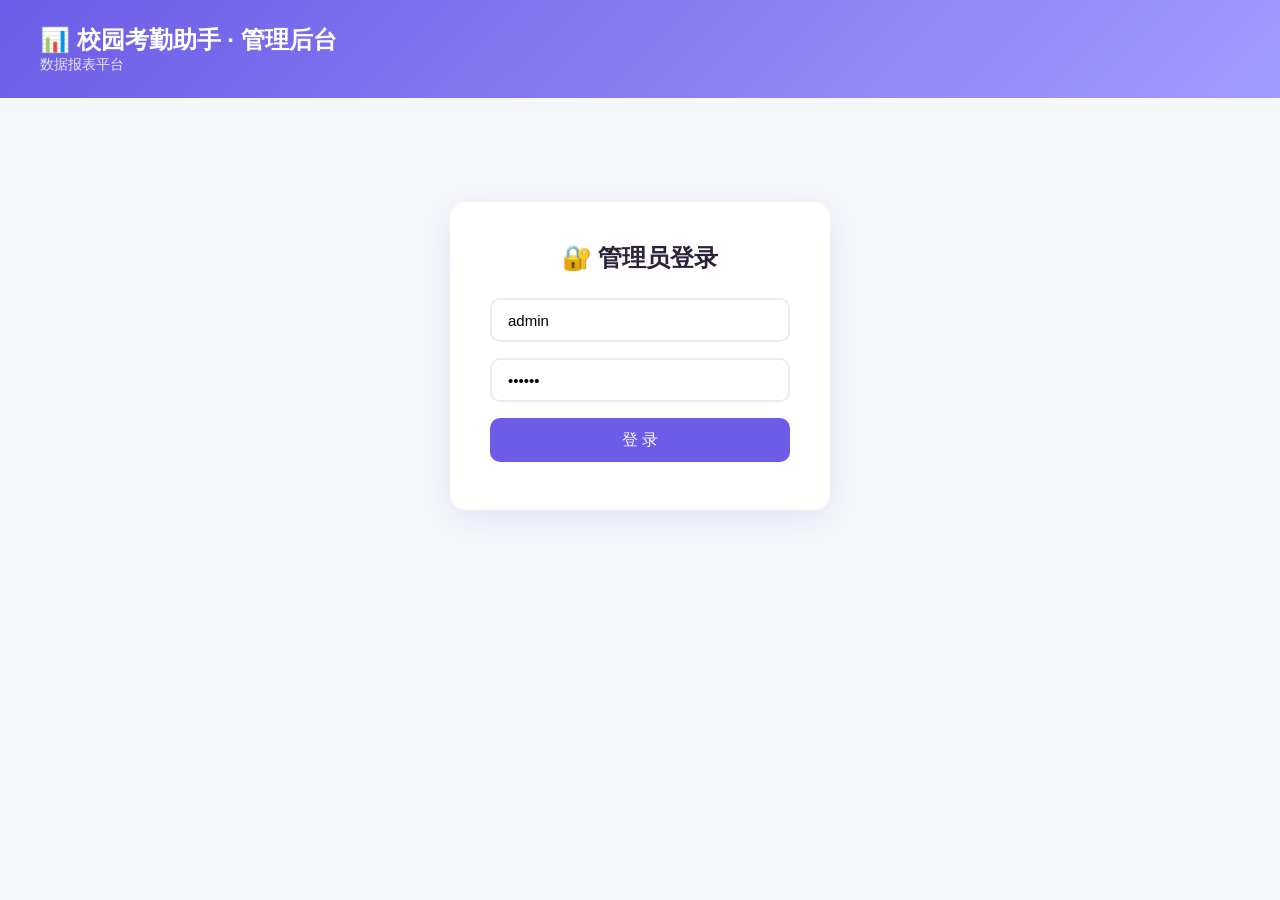
<file: pc-dashboard/index.html>
<!DOCTYPE html>
<html lang="zh-CN">
<head>
<meta charset="UTF-8">
<meta name="viewport" content="width=device-width, initial-scale=1.0">
<title>校园考勤助手 - 管理后台</title>
<style>
* { margin:0; padding:0; box-sizing:border-box; }
body { font-family:-apple-system,'PingFang SC','Microsoft YaHei',sans-serif; background:#F5F7FA; color:#2D223C; }
.header { background:linear-gradient(135deg,#6C5CE7,#A29BFE); color:#fff; padding:24px 40px; display:flex; justify-content:space-between; align-items:center; }
.header h1 { font-size:24px; }
.header p { opacity:0.85; font-size:14px; }
.container { max-width:1200px; margin:0 auto; padding:24px; }
.login-box { max-width:380px; margin:80px auto; background:#fff; border-radius:16px; padding:40px; box-shadow:0 8px 32px rgba(108,92,231,0.12); }
.login-box h2 { text-align:center; margin-bottom:24px; color:#2D223C; }
.login-box input { width:100%; height:44px; border:2px solid #EDE7F6; border-radius:10px; padding:0 16px; font-size:15px; margin-bottom:16px; outline:none; }
.login-box input:focus { border-color:#6C5CE7; }
.login-box button { width:100%; height:44px; background:#6C5CE7; color:#fff; border:none; border-radius:10px; font-size:16px; cursor:pointer; }
.login-box button:hover { opacity:0.9; }
.login-box .error { color:#FF6B7A; font-size:13px; text-align:center; margin-top:8px; }
.stats-grid { display:grid; grid-template-columns:repeat(auto-fit,minmax(200px,1fr)); gap:16px; margin-bottom:24px; }
.stat-card { background:#fff; border-radius:12px; padding:20px; box-shadow:0 2px 8px rgba(108,92,231,0.08); }
.stat-card h3 { font-size:13px; color:#8E82A5; margin-bottom:8px; }
.stat-card .num { font-size:32px; font-weight:800; color:#6C5CE7; }
.section { background:#fff; border-radius:12px; padding:24px; margin-bottom:24px; box-shadow:0 2px 8px rgba(108,92,231,0.08); }
.section h2 { font-size:18px; margin-bottom:16px; color:#2D223C; }
table { width:100%; border-collapse:collapse; font-size:14px; }
th,td { text-align:left; padding:10px 12px; border-bottom:1px solid #F0EEFF; }
th { font-weight:600; color:#8E82A5; font-size:12px; }
.logout { color:#fff; opacity:0.85; cursor:pointer; padding:6px 16px; border:1px solid rgba(255,255,255,0.3); border-radius:20px; font-size:14px; }
.logout:hover { opacity:1; background:rgba(255,255,255,0.1); }
.error-box { text-align:center; padding:40px; color:#FF6B7A; font-size:15px; }
</style>
</head>
<body>
<div class="header" id="header">
  <div><h1>📊 校园考勤助手 · 管理后台</h1><p>数据报表平台</p></div>
  <span class="logout" id="logoutBtn" style="display:none;" onclick="logout()">退出登录</span>
</div>
<div class="container" id="app"><div style="text-align:center;padding:80px;color:#8E82A5;">加载中...</div></div>

<script>
const BASE = 'http://localhost:8081/api';

function getToken() { return localStorage.getItem('adminToken') || ''; }

async function api(path, opts = {}) {
  const headers = { 'Content-Type': 'application/json' };
  const token = getToken();
  if (token) headers['Authorization'] = token;
  const res = await fetch(BASE + path, { ...opts, headers });
  const text = await res.text();
  let data;
  try { data = JSON.parse(text); } catch(e) { throw new Error('响应非JSON: ' + text.substring(0,200)); }
  if (data.code === 401) { localStorage.removeItem('adminToken'); showLogin(data.message); return null; }
  if (data.code !== 200) throw new Error(data.message || '请求失败');
  return data.data;
}

function showLogin(errMsg) {
  document.getElementById('logoutBtn').style.display = 'none';
  document.getElementById('app').innerHTML = `
    <div class="login-box">
      <h2>🔐 管理员登录</h2>
      <input type="text" id="user" placeholder="学号/工号" value="admin" />
      <input type="password" id="pass" placeholder="密码" value="123456" />
      <button onclick="doLogin()">登 录</button>
      <div class="error" id="err">${errMsg || ''}</div>
    </div>`;
}

async function doLogin() {
  const user = document.getElementById('user').value;
  const pass = document.getElementById('pass').value;
  try {
    const result = await api('/auth/login', {
      method: 'POST', body: JSON.stringify({ studentId: user, password: pass })
    });
    localStorage.setItem('adminToken', result.token);
    location.reload();
  } catch(e) {
    showLogin(e.message);
  }
}

function logout() { localStorage.removeItem('adminToken'); location.reload(); }

async function loadAll() {
  const token = getToken();
  if (!token) { showLogin(); return; }
  document.getElementById('logoutBtn').style.display = 'inline';
  try {
    const d = await api('/admin/dashboard');
    document.getElementById('app').innerHTML = `
      <div class="stats-grid">
        <div class="stat-card"><h3>👨‍🎓 学生总数</h3><div class="num">${d.studentCount || 0}</div></div>
        <div class="stat-card"><h3>👨‍🏫 教师总数</h3><div class="num">${d.teacherCount || 0}</div></div>
        <div class="stat-card"><h3>📋 请假待批</h3><div class="num">${d.leavePending || 0}</div></div>
        <div class="stat-card"><h3>✅ 请假已批</h3><div class="num">${d.leaveApproved || 0}</div></div>
        <div class="stat-card"><h3>🔧 待修报修</h3><div class="num">${d.repairPending || 0}</div></div>
        <div class="stat-card"><h3>✅ 已修报修</h3><div class="num">${d.repairDone || 0}</div></div>
      </div>
      <div class="section"><h2>📋 系统概况 <button onclick="location.reload()" style="float:right;background:#6C5CE7;color:#fff;border:none;padding:4px 14px;border-radius:16px;cursor:pointer;font-size:12px;">刷新</button></h2>
        <table><tr><th>指标</th><th>数量</th></tr>
          <tr><td>学生账号</td><td>${d.studentCount || 0}</td></tr>
          <tr><td>教师账号</td><td>${d.teacherCount || 0}</td></tr>
        </table>
      </div>
      <div class="section"><h2>📋 请假统计</h2>
        <table><tr><th>状态</th><th>数量</th></tr>
          <tr><td>待审批</td><td>${d.leavePending||0}</td></tr>
          <tr><td>已通过</td><td>${d.leaveApproved||0}</td></tr>
          <tr><td>已驳回</td><td>${d.leaveRejected||0}</td></tr>
          <tr><td><strong>总计</strong></td><td><strong>${d.leaveTotal||0}</strong></td></tr>
        </table>
      </div>
      <div class="section"><h2>🔧 报修统计</h2>
        <table><tr><th>状态</th><th>数量</th></tr>
          <tr><td>待处理</td><td>${d.repairPending||0}</td></tr>
          <tr><td>已处理</td><td>${d.repairDone||0}</td></tr>
          <tr><td><strong>总计</strong></td><td><strong>${d.repairTotal||0}</strong></td></tr>
        </table>
      </div>
      <div style="text-align:center;padding:20px;color:#B8B0CC;font-size:13px;">
        校园考勤助手 v2.0 &copy; 2026 &nbsp;|&nbsp; <a href="http://localhost:8081/swagger-ui.html" target="_blank" style="color:#6C5CE7;">API 文档</a>
      </div>`;
  } catch(e) {
    document.getElementById('app').innerHTML = `<div class="error-box">❌ 加载失败：${e.message}</div>`;
  }
}
loadAll();
</script>
</body>
</html>
</file>
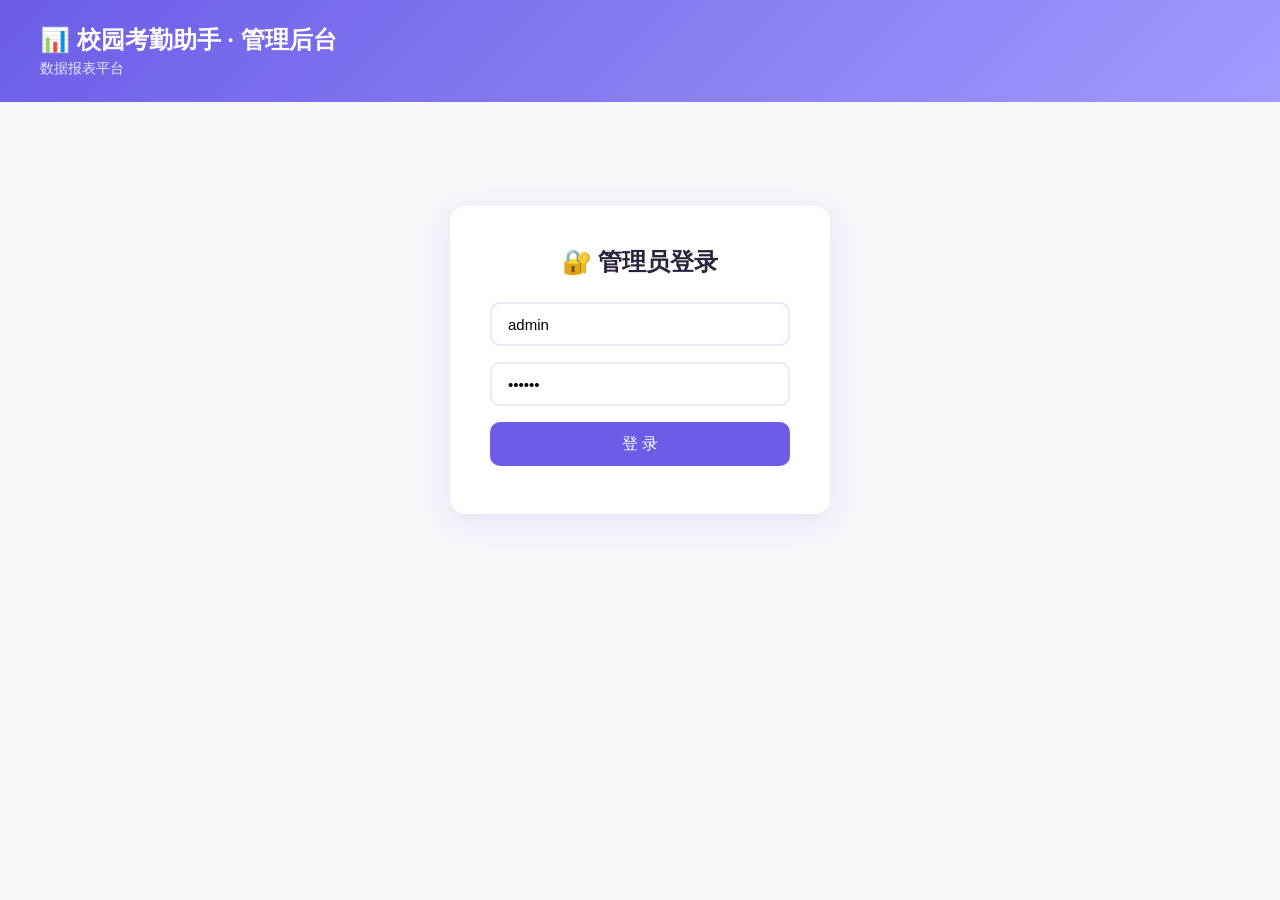
<file: edu_check_backend/src/main/resources/static/admin/index.html>
<!DOCTYPE html>
<html lang="zh-CN">
<head>
<meta charset="UTF-8">
<meta name="viewport" content="width=device-width, initial-scale=1.0">
<title>校园考勤助手 - 管理后台</title>
<style>
* { margin:0; padding:0; box-sizing:border-box; }
body { font-family:-apple-system,'PingFang SC','Microsoft YaHei',sans-serif; background:#F5F7FA; color:#2D223C; }
.header { background:linear-gradient(135deg,#6C5CE7,#A29BFE); color:#fff; padding:24px 40px; }
.header h1 { font-size:24px; }
.header p { opacity:0.85; margin-top:4px; font-size:14px; }
.container { max-width:1200px; margin:0 auto; padding:24px; }
.login-box { max-width:380px; margin:80px auto; background:#fff; border-radius:16px; padding:40px; box-shadow:0 8px 32px rgba(108,92,231,0.12); }
.login-box h2 { text-align:center; margin-bottom:24px; color:#2D223C; }
.login-box input { width:100%; height:44px; border:2px solid #EDE7F6; border-radius:10px; padding:0 16px; font-size:15px; margin-bottom:16px; outline:none; }
.login-box input:focus { border-color:#6C5CE7; }
.login-box button { width:100%; height:44px; background:#6C5CE7; color:#fff; border:none; border-radius:10px; font-size:16px; cursor:pointer; }
.login-box button:hover { opacity:0.9; }
.login-box .error { color:#FF6B7A; font-size:13px; text-align:center; margin-top:8px; }
.stats-grid { display:grid; grid-template-columns:repeat(auto-fit,minmax(200px,1fr)); gap:16px; margin-bottom:24px; }
.stat-card { background:#fff; border-radius:12px; padding:20px; box-shadow:0 2px 8px rgba(108,92,231,0.08); }
.stat-card h3 { font-size:13px; color:#8E82A5; margin-bottom:8px; }
.stat-card .num { font-size:32px; font-weight:800; color:#6C5CE7; }
.section { background:#fff; border-radius:12px; padding:24px; margin-bottom:24px; box-shadow:0 2px 8px rgba(108,92,231,0.08); }
.section h2 { font-size:18px; margin-bottom:16px; color:#2D223C; }
table { width:100%; border-collapse:collapse; font-size:14px; }
th,td { text-align:left; padding:10px 12px; border-bottom:1px solid #F0EEFF; }
th { font-weight:600; color:#8E82A5; font-size:12px; }
.logout { float:right; color:#fff; opacity:0.85; cursor:pointer; font-size:14px; padding:6px 16px; border:1px solid rgba(255,255,255,0.3); border-radius:20px; }
.logout:hover { opacity:1; background:rgba(255,255,255,0.1); }
</style>
</head>
<body>
<div class="header" id="header"><h1>📊 校园考勤助手 · 管理后台</h1><p>数据报表平台</p></div>
<div class="container" id="app"><div class="loading" style="text-align:center;padding:80px;color:#8E82A5;">加载中...</div></div>

<script>
const BASE = 'http://localhost:8081/api';

function getToken() { return localStorage.getItem('adminToken') || ''; }

async function api(path, opts = {}) {
  const headers = { 'Content-Type': 'application/json', 'Authorization': getToken() };
  const res = await fetch(BASE + path, { ...opts, headers });
  if (!res.ok) {
    const text = await res.text();
    throw new Error(res.status + ': ' + text.substring(0, 200));
  }
  const data = await res.json();
  if (data.code === 401 && !path.includes('/auth/login')) { showLogin(); return null; }
  return data;
}

function showError(msg) {
  document.getElementById('app').innerHTML = `<div class="error" style="text-align:center;padding:40px;color:#FF6B7A;">❌ ${msg}</div>`;
}

function showLogin(errMsg) {
  document.getElementById('app').innerHTML = `
    <div class="login-box">
      <h2>🔐 管理员登录</h2>
      <input type="text" id="user" placeholder="学号/工号" value="admin" />
      <input type="password" id="pass" placeholder="密码" value="123456" />
      <button onclick="doLogin()">登 录</button>
      <div class="error" id="err">${errMsg || ''}</div>
    </div>`;
}

async function doLogin() {
  const user = document.getElementById('user').value;
  const pass = document.getElementById('pass').value;
  const res = await api('/auth/login', {
    method: 'POST', body: JSON.stringify({ studentId: user, password: pass })
  });
  if (res && res.code === 200) {
    localStorage.setItem('adminToken', res.data.token);
    location.reload();
  } else {
    showLogin(res?.message || '登录失败');
  }
}

function fmtTime(t) { if(!t)return''; try{return new Date(t).toLocaleString('zh-CN');}catch(e){return t;} }

async function loadAll() {
  const token = getToken();
  if (!token) { showLogin(); return; }
  try {
    const [adminR, teacherR, leaveR, repairR] = await Promise.all([
      api('/admin/stats'), api('/teacher/checkin/today-summary'),
      api('/leaves/teacher/stats'), api('/repair/stats')
    ]);
    const adminStats = adminR?.data, teacherSummary = teacherR?.data, leaveStats = leaveR?.data, repairStats = repairR?.data;

    document.getElementById('app').innerHTML = `
      <div style="margin-bottom:24px;text-align:right;"><span class="logout" onclick="localStorage.removeItem('adminToken');location.reload()">退出登录</span></div>
      <div class="stats-grid">
        <div class="stat-card"><h3>👨‍🎓 学生总数</h3><div class="num">${adminStats?.studentCount || 0}</div></div>
        <div class="stat-card"><h3>👨‍🏫 教师总数</h3><div class="num">${adminStats?.teacherCount || 0}</div></div>
        <div class="stat-card"><h3>✅ 今日上课</h3><div class="num">${teacherSummary?.classChecked || 0}/${teacherSummary?.totalStudents || 0}</div></div>
        <div class="stat-card"><h3>🏠 今日查寝</h3><div class="num">${teacherSummary?.dormChecked || 0}/${teacherSummary?.totalStudents || 0}</div></div>
        <div class="stat-card"><h3>📋 待批请假</h3><div class="num">${leaveStats?.pending || 0}</div></div>
        <div class="stat-card"><h3>🔧 待修报修</h3><div class="num">${repairStats?.pending || 0}</div></div>
      </div>
      <div class="section"><h2>📋 系统概况 <button class="refresh" onclick="location.reload()" style="float:right;background:#6C5CE7;color:#fff;border:none;padding:4px 14px;border-radius:16px;cursor:pointer;font-size:12px;">刷新</button></h2>
        <table><tr><th>指标</th><th>数量</th></tr>
          <tr><td>学生账号</td><td>${adminStats?.studentCount || 0}</td></tr>
          <tr><td>教师账号</td><td>${adminStats?.teacherCount || 0}</td></tr>
          <tr><td>活跃用户</td><td>${adminStats?.activeCount || 0}</td></tr>
        </table>
      </div>
      <div class="section"><h2>📊 今日考勤</h2>
        <table><tr><th>项目</th><th>已签到</th><th>未签到</th><th>总计</th></tr>
          <tr><td>上课签到</td><td>${teacherSummary?.classChecked||0}</td><td>${teacherSummary?.classNotChecked||0}</td><td>${teacherSummary?.totalStudents||0}</td></tr>
          <tr><td>查寝打卡</td><td>${teacherSummary?.dormChecked||0}</td><td>${teacherSummary?.dormNotChecked||0}</td><td>${teacherSummary?.totalStudents||0}</td></tr>
        </table>
      </div>
      <div class="section"><h2>📋 请假统计</h2>
        <table><tr><th>状态</th><th>数量</th></tr>
          <tr><td>待审批</td><td>${leaveStats?.pending||0}</td></tr>
          <tr><td>已通过</td><td>${leaveStats?.approved||0}</td></tr>
          <tr><td>已驳回</td><td>${leaveStats?.rejected||0}</td></tr>
          <tr><td><strong>总计</strong></td><td><strong>${leaveStats?.total||0}</strong></td></tr>
        </table>
      </div>
      <div class="section"><h2>🔧 报修统计</h2>
        <table><tr><th>状态</th><th>数量</th></tr>
          <tr><td>待处理</td><td>${repairStats?.pending||0}</td></tr>
          <tr><td>已处理</td><td>${repairStats?.done||0}</td></tr>
          <tr><td><strong>总计</strong></td><td><strong>${repairStats?.total||0}</strong></td></tr>
        </table>
      </div>
      <div style="text-align:center;padding:20px;color:#B8B0CC;font-size:13px;">
        校园考勤助手 v2.0 &copy; 2026 &nbsp;|&nbsp; <a href="http://localhost:8081/swagger-ui.html" target="_blank" style="color:#6C5CE7;">API 文档</a>
      </div>`;
  } catch(e) {
    showError('加载失败：' + e.message);
  }
}
if (getToken()) loadAll(); else showLogin();
</script>
</body>
</html>
</file>
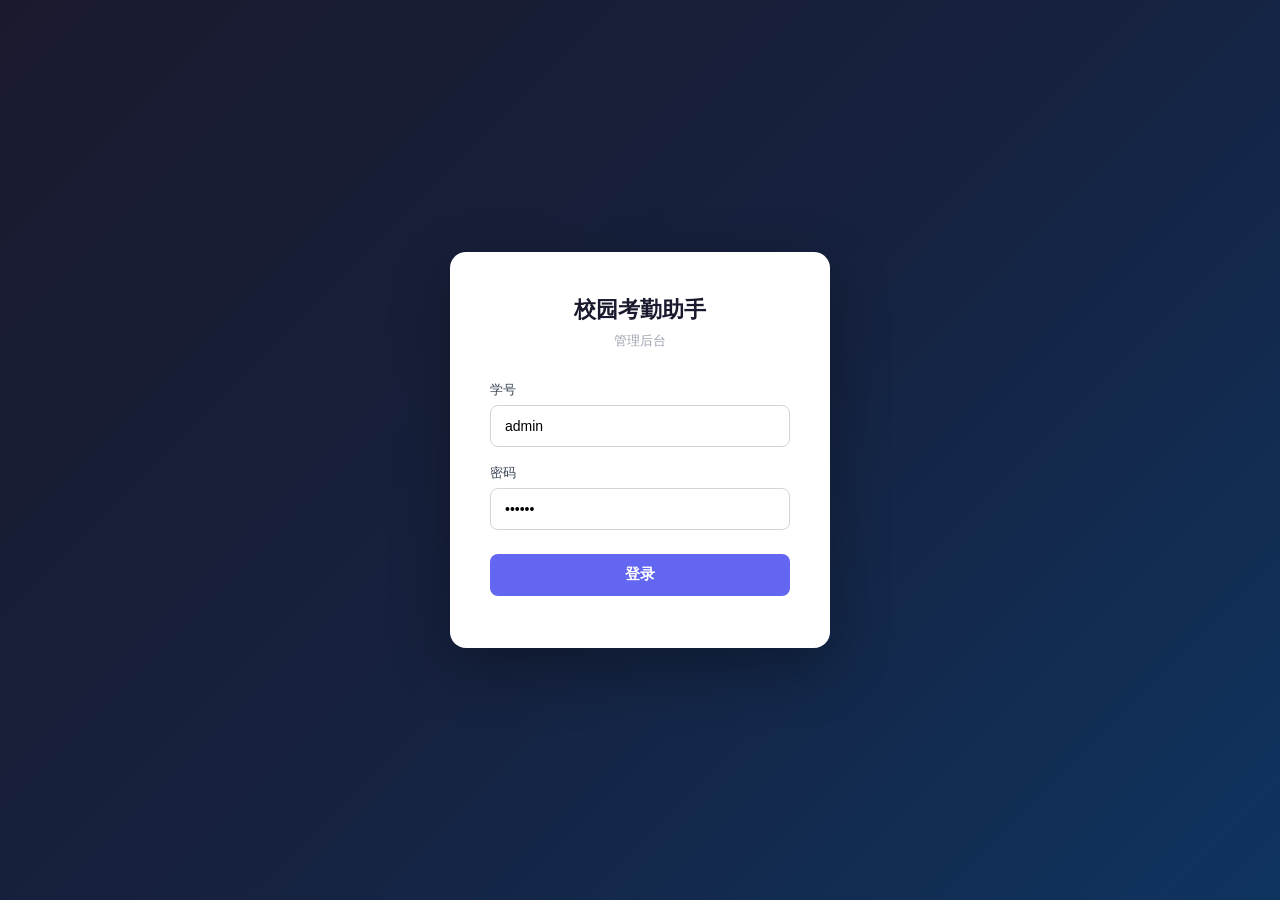
<file: edu_check_backend/src/main/resources/static/dashboard/index.html>
<!DOCTYPE html><html lang="zh-CN"><head><meta charset="UTF-8"><meta name="viewport" content="width=device-width,initial-scale=1.0"><title>校园考勤助手 - 管理后台</title>
<link rel="stylesheet" href="css/style.css">
</head><body>
<div id="appRoot"><div class="loading-state"><div class="spinner"></div><p>Loading...</p></div></div>
<script src="js/app.js"></script>
</body></html>
</file>
<file: edu_check_backend/src/main/resources/static/dashboard/css/style.css>
/* ---- Reset & Base ---- */
*, *::before, *::after { margin:0; padding:0; box-sizing:border-box; }
html, body { height:100%; }
body {
  font-family:-apple-system,'PingFang SC','Microsoft YaHei','Noto Sans SC',sans-serif;
  background:#f0f2f5; color:#1a1a2e; font-size:14px; line-height:1.6;
}
a { text-decoration:none; color:inherit; }
input, select, textarea, button { font-family:inherit; font-size:inherit; outline:none; }
button { cursor:pointer; }
table { width:100%; border-collapse:collapse; }
th, td { text-align:left; padding:10px 12px; border-bottom:1px solid #e8ecf1; font-size:13px; }
th { font-weight:600; color:#6b7280; font-size:12px; text-transform:uppercase; letter-spacing:0.3px; background:#f9fafb; }
tr:hover td { background:#f8f9ff; }
::-webkit-scrollbar { width:6px; height:6px; }
::-webkit-scrollbar-track { background:transparent; }
::-webkit-scrollbar-thumb { background:#d1d5db; border-radius:3px; }
::-webkit-scrollbar-thumb:hover { background:#9ca3af; }

/* ---- Layout ---- */
.app-layout { display:flex; height:100vh; overflow:hidden; }
.sidebar {
  width:240px; min-width:240px; background:#1a1a2e; color:#e0e0e0;
  display:flex; flex-direction:column; transition:width 0.2s;
}
.sidebar-brand {
  padding:20px 20px 16px; border-bottom:1px solid rgba(255,255,255,0.06);
}
.sidebar-brand h1 { font-size:16px; font-weight:700; color:#fff; }
.sidebar-brand p { font-size:11px; color:#9ca3af; margin-top:2px; letter-spacing:0.5px; }
.sidebar-nav { flex:1; overflow-y:auto; padding:8px 0; }
.sidebar-nav .nav-section { padding:12px 20px 4px; font-size:11px; color:#6b7280; text-transform:uppercase; letter-spacing:0.8px; }
.sidebar-nav .nav-item {
  display:flex; align-items:center; gap:10px; padding:10px 20px; cursor:pointer;
  color:#9ca3af; font-size:13px; transition:all 0.15s; border-left:3px solid transparent;
}
.sidebar-nav .nav-item:hover { color:#e0e0e0; background:rgba(255,255,255,0.04); }
.sidebar-nav .nav-item.active { color:#fff; background:rgba(99,102,241,0.15); border-left-color:#6366f1; font-weight:600; }
.sidebar-nav .nav-item svg { width:18px; height:18px; flex-shrink:0; opacity:0.7; }
.sidebar-nav .nav-item.active svg { opacity:1; }

.main-area { flex:1; display:flex; flex-direction:column; overflow:hidden; }
.topbar {
  display:flex; align-items:center; justify-content:space-between;
  padding:12px 24px; background:#fff; border-bottom:1px solid #e8ecf1; min-height:56px;
}
.topbar-title { font-size:16px; font-weight:600; color:#1a1a2e; }
.topbar-right { display:flex; align-items:center; gap:12px; }
.topbar-right .user-badge { font-size:13px; color:#6b7280; }
.topbar-right .logout-btn {
  padding:6px 16px; border:1px solid #e5e7eb; border-radius:6px; background:#fff;
  color:#6b7280; font-size:12px; transition:all 0.15s;
}
.topbar-right .logout-btn:hover { background:#f3f4f6; border-color:#d1d5db; color:#1a1a2e; }
.content-area { flex:1; overflow-y:auto; padding:24px; }

/* ---- Login ---- */
.login-wrapper {
  display:flex; align-items:center; justify-content:center; min-height:100vh;
  background:linear-gradient(135deg,#1a1a2e 0%,#16213e 50%,#0f3460 100%);
}
.login-card {
  width:380px; background:#fff; border-radius:16px; padding:40px;
  box-shadow:0 20px 60px rgba(0,0,0,0.3);
}
.login-card h2 { text-align:center; font-size:22px; margin-bottom:4px; color:#1a1a2e; }
.login-card .login-sub { text-align:center; font-size:13px; color:#9ca3af; margin-bottom:28px; }
.login-card .form-group { margin-bottom:16px; }
.login-card label { display:block; font-size:13px; font-weight:500; color:#374151; margin-bottom:4px; }
.login-card input {
  width:100%; height:42px; border:1.5px solid #d1d5db; border-radius:8px; padding:0 14px; font-size:14px;
  transition:border-color 0.15s;
}
.login-card input:focus { border-color:#6366f1; box-shadow:0 0 0 3px rgba(99,102,241,0.1); }
.login-card .login-btn {
  width:100%; height:42px; background:#6366f1; color:#fff; border:none; border-radius:8px;
  font-size:15px; font-weight:600; margin-top:8px; transition:all 0.15s;
}
.login-card .login-btn:hover { background:#4f46e5; }
.login-card .login-btn:disabled { opacity:0.6; cursor:not-allowed; }
.login-card .login-error { color:#ef4444; font-size:13px; text-align:center; margin-top:12px; }

/* ---- Stats Cards ---- */
.stats-grid {
  display:grid; grid-template-columns:repeat(auto-fill,minmax(200px,1fr)); gap:16px; margin-bottom:24px;
}
.stat-card {
  background:#fff; border-radius:10px; padding:18px 20px; box-shadow:0 1px 3px rgba(0,0,0,0.06);
  transition:box-shadow 0.15s;
}
.stat-card:hover { box-shadow:0 4px 12px rgba(0,0,0,0.08); }
.stat-card .stat-label { font-size:12px; color:#6b7280; margin-bottom:4px; }
.stat-card .stat-value { font-size:28px; font-weight:700; color:#1a1a2e; line-height:1.2; }
.stat-card .stat-sub { font-size:11px; color:#9ca3af; margin-top:2px; }
.stat-card.stat-accent .stat-value { color:#6366f1; }
.stat-card.stat-green .stat-value { color:#10b981; }
.stat-card.stat-orange .stat-value { color:#f59e0b; }
.stat-card.stat-red .stat-value { color:#ef4444; }
.stat-card.stat-blue .stat-value { color:#3b82f6; }
.stat-card.stat-purple .stat-value { color:#8b5cf6; }

/* ---- Section / Card ---- */
.section-card {
  background:#fff; border-radius:10px; box-shadow:0 1px 3px rgba(0,0,0,0.06); margin-bottom:20px;
}
.section-card .card-header {
  display:flex; align-items:center; justify-content:space-between;
  padding:14px 20px; border-bottom:1px solid #f3f4f6;
}
.section-card .card-header h3 { font-size:15px; font-weight:600; color:#1a1a2e; }
.section-card .card-body { padding:16px 20px; }

/* ---- Table Enhancements ---- */
.table-wrapper { overflow-x:auto; }
.status-badge {
  display:inline-block; padding:2px 10px; border-radius:12px; font-size:11px; font-weight:500;
}
.status-badge.pending { background:#fef3c7; color:#d97706; }
.status-badge.approved,
.status-badge.done,
.status-badge.present,
.status-badge.normal { background:#d1fae5; color:#059669; }
.status-badge.rejected,
.status-badge.absent,
.status-badge.late { background:#fee2e2; color:#dc2626; }
.status-badge.waiting { background:#e0e7ff; color:#4f46e5; }
.status-badge.ready { background:#e0e7ff; color:#4f46e5; }
.status-badge.none { background:#f3f4f6; color:#9ca3af; }
.status-badge.active { background:#d1fae5; color:#059669; }
.status-badge.inactive { background:#fee2e2; color:#dc2626; }

/* ---- Pagination ---- */
.pagination {
  display:flex; align-items:center; justify-content:center; gap:4px; margin-top:16px;
}
.pagination button {
  padding:6px 12px; border:1px solid #d1d5db; border-radius:6px; background:#fff;
  color:#374151; font-size:13px; transition:all 0.15s;
}
.pagination button:hover { background:#f3f4f6; border-color:#9ca3af; }
.pagination button:disabled { opacity:0.4; cursor:not-allowed; }
.pagination button.active { background:#6366f1; color:#fff; border-color:#6366f1; }
.pagination .page-info { font-size:13px; color:#6b7280; margin:0 8px; }

/* ---- Filter Bar ---- */
.filter-bar {
  display:flex; flex-wrap:wrap; gap:10px; align-items:center; margin-bottom:16px;
}
.filter-bar select, .filter-bar input {
  height:36px; padding:0 12px; border:1.5px solid #d1d5db; border-radius:6px;
  background:#fff; font-size:13px; color:#374151; transition:border-color 0.15s;
}
.filter-bar select { min-width:120px; }
.filter-bar input[type="text"] { min-width:160px; }
.filter-bar select:focus, .filter-bar input:focus { border-color:#6366f1; }
.filter-bar .btn-primary {
  height:36px; padding:0 16px; background:#6366f1; color:#fff; border:none;
  border-radius:6px; font-size:13px; font-weight:500; white-space:nowrap;
}
.filter-bar .btn-primary:hover { background:#4f46e5; }
.filter-bar .btn-outline {
  height:36px; padding:0 16px; background:#fff; color:#374151; border:1.5px solid #d1d5db;
  border-radius:6px; font-size:13px; white-space:nowrap;
}
.filter-bar .btn-outline:hover { background:#f3f4f6; }
.filter-bar .btn-sm { height:32px; padding:0 12px; font-size:12px; }

/* ---- Modal ---- */
.modal-overlay {
  position:fixed; inset:0; background:rgba(0,0,0,0.4); display:flex;
  align-items:center; justify-content:center; z-index:1000;
}
.modal-box {
  background:#fff; border-radius:12px; padding:24px; min-width:400px; max-width:560px;
  max-height:80vh; overflow-y:auto; box-shadow:0 20px 60px rgba(0,0,0,0.15);
}
.modal-box h3 { font-size:16px; font-weight:600; margin-bottom:16px; color:#1a1a2e; }
.modal-box .form-group { margin-bottom:12px; }
.modal-box .form-group label { display:block; font-size:13px; font-weight:500; color:#374151; margin-bottom:4px; }
.modal-box .form-group input,
.modal-box .form-group select,
.modal-box .form-group textarea {
  width:100%; padding:8px 12px; border:1px solid #d1d5db; border-radius:6px; font-size:13px;
}
.modal-box .form-group textarea { min-height:80px; resize:vertical; }
.modal-box .modal-actions { display:flex; justify-content:flex-end; gap:8px; margin-top:16px; }

/* ---- Empty State ---- */
.empty-state { text-align:center; padding:40px 20px; color:#9ca3af; }
.empty-state svg { width:48px; height:48px; opacity:0.4; margin-bottom:12px; }
.empty-state p { font-size:14px; }

/* ---- Loading ---- */
.loading-state { text-align:center; padding:60px; color:#9ca3af; font-size:14px; }
.spinner { display:inline-block; width:32px; height:32px; border:3px solid #e5e7eb; border-top-color:#6366f1; border-radius:50%; animation:spin 0.7s linear infinite; margin-bottom:12px; }
@keyframes spin { to { transform:rotate(360deg); } }

/* ---- Toast ---- */
.toast-container { position:fixed; top:20px; right:20px; z-index:2000; display:flex; flex-direction:column; gap:8px; }
.toast {
  padding:12px 20px; border-radius:8px; font-size:13px; color:#fff;
  box-shadow:0 4px 12px rgba(0,0,0,0.15); animation:slideIn 0.3s ease;
  max-width:360px;
}
.toast.success { background:#10b981; }
.toast.error { background:#ef4444; }
.toast.info { background:#3b82f6; }
@keyframes slideIn { from { transform:translateX(100%); opacity:0; } to { transform:translateX(0); opacity:1; } }

/* ---- Tooltip ---- */
.action-btn {
  display:inline-flex; align-items:center; justify-content:center;
  width:30px; height:30px; border:1.5px solid #e5e7eb; border-radius:6px;
  background:#fff; color:#6b7280; cursor:pointer; font-size:14px; transition:all 0.15s;
}
.action-btn:hover { border-color:#6366f1; color:#6366f1; background:#f8f9ff; }
.action-btn.danger:hover { border-color:#ef4444; color:#ef4444; background:#fef2f2; }
.action-btn-group { display:flex; gap:4px; }

/* ---- Chart containers ---- */
.chart-row { display:grid; grid-template-columns:1fr 1fr; gap:20px; margin-bottom:20px; }
.chart-box { background:#fff; border-radius:10px; padding:16px; box-shadow:0 1px 3px rgba(0,0,0,0.06); }
.chart-box h4 { font-size:14px; font-weight:600; margin-bottom:12px; color:#1a1a2e; }

/* ---- Responsive ---- */
@media(max-width:768px) {
  .sidebar { width:56px; min-width:56px; }
  .sidebar-brand h1, .sidebar-brand p, .sidebar-nav .nav-section,
  .sidebar-nav .nav-item span { display:none; }
  .sidebar-nav .nav-item { justify-content:center; padding:10px; border-left:none; }
  .chart-row { grid-template-columns:1fr; }
  .stats-grid { grid-template-columns:repeat(2,1fr); }
  .content-area { padding:16px; }
  .modal-box { min-width:90vw; }
}

/* ---- Utility ---- */
.detail-grid { display:grid; grid-template-columns:repeat(auto-fill,minmax(200px,1fr)); gap:12px; }
.detail-item .label { font-size:11px; color:#9ca3af; margin-bottom:2px; }
.detail-item .value { font-size:14px; color:#1a1a2e; font-weight:500; }
.mt-2 { margin-top:8px; }
.mb-2 { margin-bottom:8px; }
.text-right { text-align:right; }
.text-center { text-align:center; }
.flex { display:flex; }
.flex-1 { flex:1; }
.gap-2 { gap:8px; }
.items-center { align-items:center; }
.justify-between { justify-content:space-between; }
.w-full { width:100%; }
</file>
